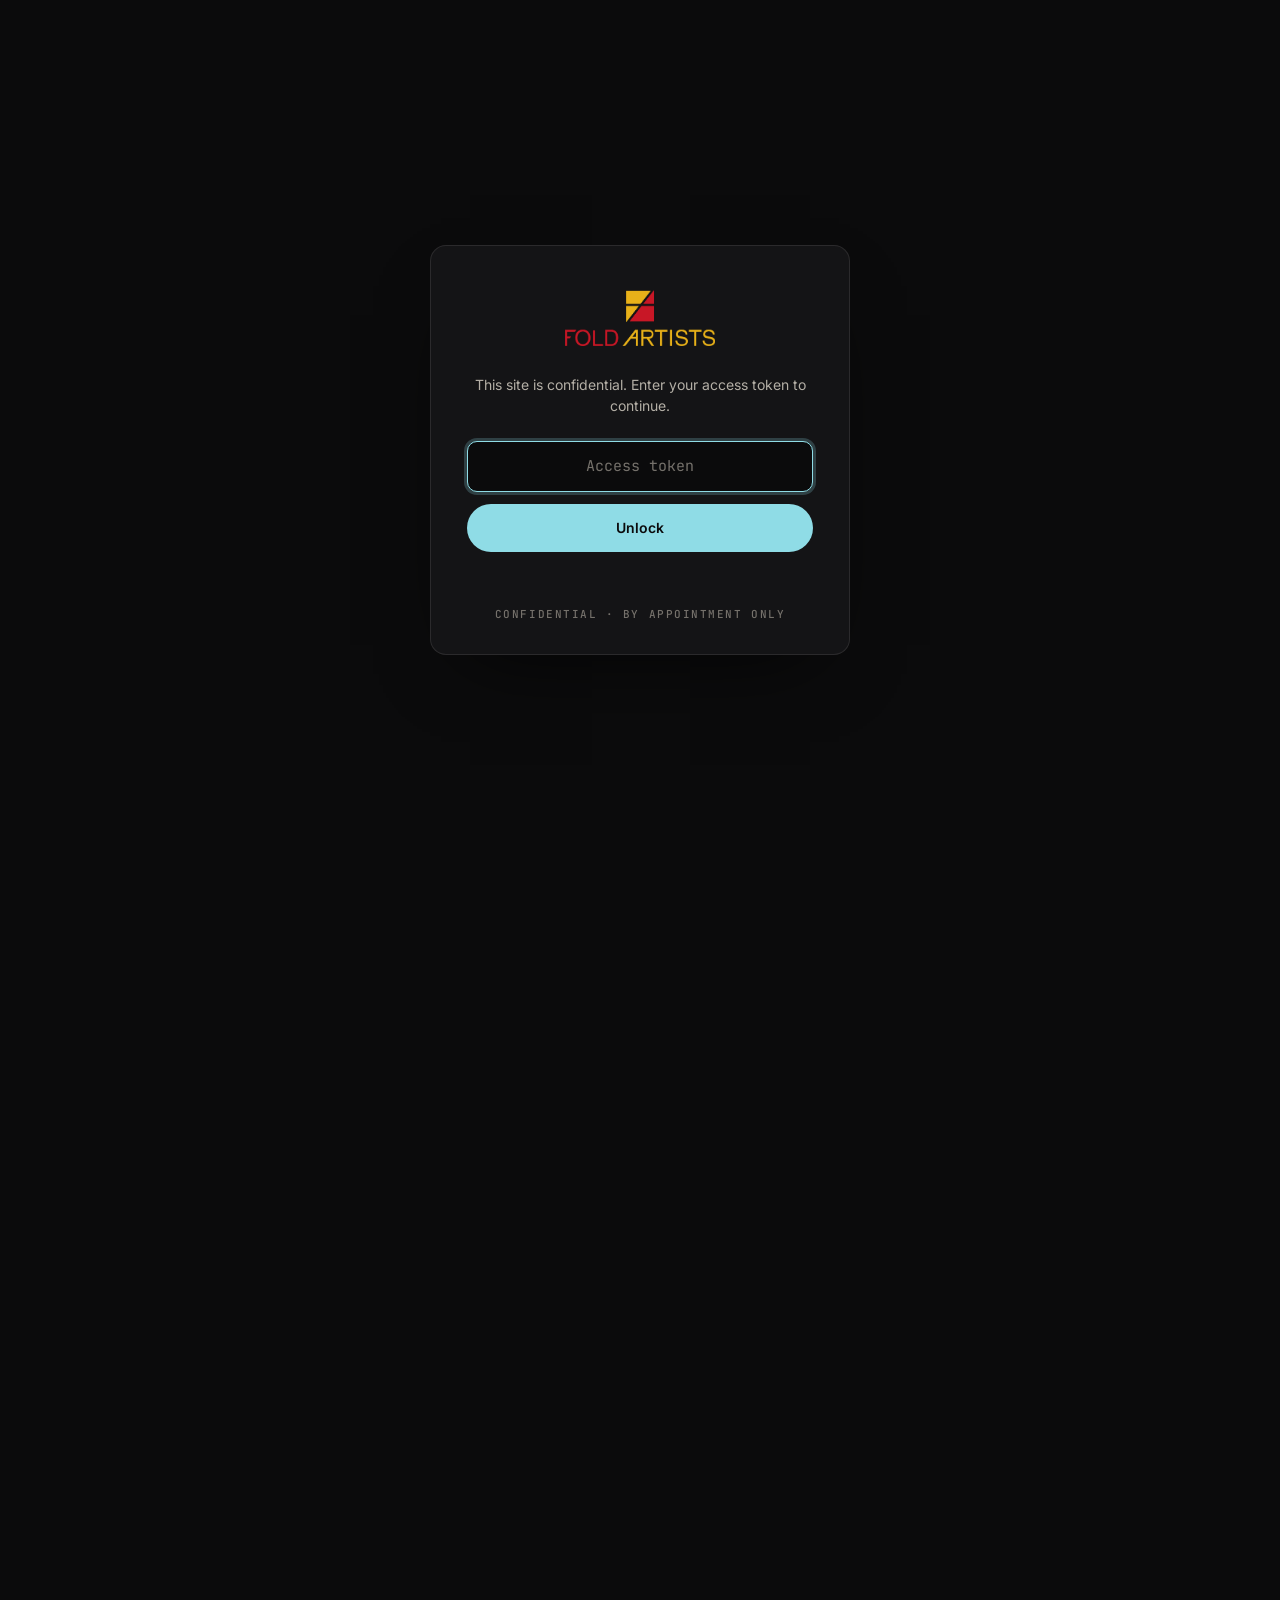
<file: index.html>
<!DOCTYPE html>
<html lang="en">
<head>
    <meta charset="UTF-8">
    <meta name="viewport" content="width=device-width, initial-scale=1.0">
    <title>Fold Artists | Generative AI Music Attribution Technology</title>
    <meta name="description" content="Fold Artists develops proprietary technology for measuring training-data influence in generative AI music, supporting attribution, licensing and future compensation models.">
    <meta name="robots" content="noindex, nofollow">
    <link rel="canonical" href="https://foldartists.com/">
    <meta property="og:type" content="website">
    <meta property="og:site_name" content="Fold Artists">
    <meta property="og:title" content="Fold Artists | Generative AI Music Attribution Technology">
    <meta property="og:description" content="Fold Artists develops proprietary technology for measuring training-data influence in generative AI music, supporting attribution, licensing and future compensation models.">
    <meta property="og:url" content="https://foldartists.com/">
    <meta name="theme-color" content="#0B0B0C">
    <link rel="icon" href="/assets/brand/fold-artists-icon.png" type="image/png">
    <link rel="apple-touch-icon" href="/assets/brand/fold-artists-icon.png">
    <link rel="preconnect" href="https://fonts.googleapis.com">
    <link rel="preconnect" href="https://fonts.gstatic.com" crossorigin>
    <link href="https://fonts.googleapis.com/css2?family=Inter:wght@400;500;600;800&family=JetBrains+Mono:wght@400;500&display=swap" rel="stylesheet">
    <link rel="stylesheet" href="/styles.css">
    <link rel="stylesheet" href="/gate.css">
    <script src="/gate.js"></script>
    <script type="application/ld+json">{"@context": "https://schema.org", "@type": "Organization", "name": "Fold Artists", "url": "https://foldartists.com/", "logo": "https://foldartists.com/assets/brand/fold-artists-stacked.png", "description": "Fold Artists develops proprietary technology for measuring training-data influence in generative AI music, supporting attribution, licensing and future compensation models.", "knowsAbout": ["Generative AI music attribution", "Training-data influence", "AI music licensing", "Music rights technology"]}</script>
</head>
<body>
<a class="skip-link" href="#main">Skip to content</a>
<header class="nav">
    <div class="container">
        <a class="nav-logo" href="/" aria-label="Fold Artists home"><img src="/assets/brand/fold-artists-horizontal.png" alt="Fold Artists" width="930" height="110"></a>
        <button class="nav-toggle" type="button" aria-expanded="false" aria-controls="nav-links" aria-label="Menu"><span></span></button>
        <nav id="nav-links" class="nav-links" aria-label="Primary">
            <a href="/" aria-current="page">Home</a><a href="/lumina/">AI Attribution Infrastructure</a><a href="/applications/">Applications</a><a href="/people/">People</a><a href="/contact/">Contact</a><a class="btn btn-sm" href="/contact/" data-cta="nav-briefing">Request a briefing <svg class="arrow" viewBox="0 0 14 14" aria-hidden="true"><path d="M1 7h11M8 3l4 4-4 4" fill="none" stroke="currentColor" stroke-width="1.6" stroke-linecap="round" stroke-linejoin="round"/></svg></a>
        </nav>
    </div>
</header>
<main id="main">

<section class="hero" aria-labelledby="home-title">
    <div class="plane-mid" aria-hidden="true">
        <canvas data-field="hero"></canvas>
        <svg class="field-fallback" viewBox="0 0 1600 900" preserveAspectRatio="xMidYMid slice" aria-hidden="true" focusable="false"><defs><linearGradient id="fg0" x1="0" x2="1"><stop offset="0" stop-color="#DC1828" stop-opacity="0"/><stop offset="1" stop-color="#DC1828" stop-opacity=".9"/></linearGradient><linearGradient id="fg1" x1="0" x2="1"><stop offset="0" stop-color="#FFC21A" stop-opacity="0"/><stop offset="1" stop-color="#FFC21A" stop-opacity=".9"/></linearGradient><linearGradient id="fg2" x1="0" x2="1"><stop offset="0" stop-color="#9BE3C3" stop-opacity="0"/><stop offset="1" stop-color="#9BE3C3" stop-opacity=".9"/></linearGradient><linearGradient id="fg3" x1="0" x2="1"><stop offset="0" stop-color="#8FB0FF" stop-opacity="0"/><stop offset="1" stop-color="#8FB0FF" stop-opacity=".9"/></linearGradient><linearGradient id="fg4" x1="0" x2="1"><stop offset="0" stop-color="#B79BFF" stop-opacity="0"/><stop offset="1" stop-color="#B79BFF" stop-opacity=".9"/></linearGradient></defs><g fill="#F2EDE4"><circle cx="392" cy="186" r="1.4" opacity="0.14"/><circle cx="575" cy="348" r="0.8" opacity="0.26"/><circle cx="103" cy="400" r="0.8" opacity="0.15"/><circle cx="481" cy="697" r="0.8" opacity="0.18"/><circle cx="651" cy="788" r="1.3" opacity="0.23"/><circle cx="926" cy="107" r="1.6" opacity="0.20"/><circle cx="221" cy="161" r="1.0" opacity="0.35"/><circle cx="257" cy="512" r="1.3" opacity="0.22"/><circle cx="585" cy="119" r="0.8" opacity="0.18"/><circle cx="694" cy="395" r="1.0" opacity="0.28"/><circle cx="505" cy="299" r="1.5" opacity="0.32"/><circle cx="318" cy="506" r="1.2" opacity="0.37"/><circle cx="733" cy="290" r="1.7" opacity="0.15"/><circle cx="475" cy="644" r="0.9" opacity="0.26"/><circle cx="105" cy="577" r="1.5" opacity="0.28"/><circle cx="848" cy="309" r="1.4" opacity="0.29"/><circle cx="612" cy="417" r="1.5" opacity="0.38"/><circle cx="523" cy="574" r="0.8" opacity="0.32"/><circle cx="667" cy="823" r="1.5" opacity="0.20"/><circle cx="447" cy="578" r="0.7" opacity="0.25"/><circle cx="245" cy="161" r="0.8" opacity="0.34"/><circle cx="206" cy="259" r="1.1" opacity="0.36"/><circle cx="153" cy="412" r="1.2" opacity="0.37"/><circle cx="804" cy="725" r="1.0" opacity="0.24"/><circle cx="423" cy="740" r="1.7" opacity="0.16"/><circle cx="253" cy="247" r="0.9" opacity="0.26"/><circle cx="619" cy="271" r="0.7" opacity="0.24"/><circle cx="432" cy="500" r="1.7" opacity="0.31"/><circle cx="558" cy="539" r="1.4" opacity="0.14"/><circle cx="867" cy="662" r="1.6" opacity="0.34"/><circle cx="453" cy="374" r="0.8" opacity="0.30"/><circle cx="133" cy="123" r="0.9" opacity="0.17"/><circle cx="406" cy="112" r="0.7" opacity="0.16"/><circle cx="176" cy="347" r="0.7" opacity="0.36"/><circle cx="640" cy="184" r="1.0" opacity="0.22"/><circle cx="428" cy="165" r="1.5" opacity="0.40"/><circle cx="516" cy="438" r="0.8" opacity="0.15"/><circle cx="409" cy="272" r="1.5" opacity="0.17"/><circle cx="84" cy="791" r="1.2" opacity="0.16"/><circle cx="581" cy="92" r="1.2" opacity="0.39"/><circle cx="839" cy="598" r="1.0" opacity="0.22"/><circle cx="244" cy="656" r="1.2" opacity="0.34"/><circle cx="397" cy="241" r="1.5" opacity="0.40"/><circle cx="830" cy="681" r="1.5" opacity="0.33"/><circle cx="302" cy="463" r="1.1" opacity="0.13"/><circle cx="91" cy="283" r="1.0" opacity="0.31"/><circle cx="911" cy="410" r="1.6" opacity="0.40"/><circle cx="910" cy="348" r="0.9" opacity="0.18"/><circle cx="273" cy="227" r="1.3" opacity="0.37"/><circle cx="821" cy="434" r="1.4" opacity="0.34"/><circle cx="158" cy="571" r="1.6" opacity="0.34"/><circle cx="750" cy="433" r="0.9" opacity="0.34"/><circle cx="399" cy="677" r="1.7" opacity="0.23"/><circle cx="460" cy="788" r="1.4" opacity="0.17"/><circle cx="203" cy="186" r="1.6" opacity="0.35"/><circle cx="223" cy="697" r="1.7" opacity="0.30"/><circle cx="415" cy="487" r="0.8" opacity="0.12"/><circle cx="922" cy="563" r="1.2" opacity="0.38"/><circle cx="489" cy="731" r="1.5" opacity="0.18"/><circle cx="325" cy="293" r="0.9" opacity="0.28"/><circle cx="333" cy="389" r="0.8" opacity="0.37"/><circle cx="418" cy="418" r="1.3" opacity="0.37"/><circle cx="477" cy="766" r="1.2" opacity="0.27"/><circle cx="565" cy="86" r="1.1" opacity="0.17"/><circle cx="56" cy="676" r="0.9" opacity="0.25"/><circle cx="730" cy="493" r="1.0" opacity="0.27"/><circle cx="592" cy="665" r="0.8" opacity="0.28"/><circle cx="322" cy="281" r="1.5" opacity="0.26"/><circle cx="597" cy="647" r="1.6" opacity="0.24"/><circle cx="639" cy="454" r="1.2" opacity="0.31"/><circle cx="505" cy="475" r="1.2" opacity="0.38"/><circle cx="709" cy="735" r="1.6" opacity="0.19"/><circle cx="595" cy="785" r="1.5" opacity="0.16"/><circle cx="197" cy="406" r="0.8" opacity="0.19"/><circle cx="145" cy="578" r="1.5" opacity="0.37"/><circle cx="231" cy="613" r="1.4" opacity="0.16"/><circle cx="854" cy="803" r="0.9" opacity="0.39"/><circle cx="458" cy="440" r="1.7" opacity="0.35"/><circle cx="238" cy="398" r="1.2" opacity="0.21"/><circle cx="272" cy="313" r="1.4" opacity="0.13"/><circle cx="590" cy="405" r="0.7" opacity="0.21"/><circle cx="648" cy="459" r="0.8" opacity="0.40"/><circle cx="780" cy="807" r="0.8" opacity="0.19"/><circle cx="106" cy="661" r="1.0" opacity="0.16"/><circle cx="479" cy="761" r="1.5" opacity="0.19"/><circle cx="226" cy="767" r="1.3" opacity="0.32"/><circle cx="163" cy="115" r="1.4" opacity="0.24"/><circle cx="144" cy="781" r="1.3" opacity="0.34"/><circle cx="157" cy="719" r="0.8" opacity="0.36"/><circle cx="506" cy="328" r="1.3" opacity="0.38"/><circle cx="340" cy="170" r="1.2" opacity="0.19"/><circle cx="185" cy="194" r="0.8" opacity="0.18"/><circle cx="381" cy="303" r="1.5" opacity="0.20"/><circle cx="545" cy="206" r="1.0" opacity="0.13"/><circle cx="324" cy="84" r="1.4" opacity="0.27"/><circle cx="266" cy="431" r="1.6" opacity="0.15"/><circle cx="804" cy="399" r="1.2" opacity="0.35"/><circle cx="453" cy="455" r="1.4" opacity="0.40"/><circle cx="409" cy="701" r="1.4" opacity="0.30"/><circle cx="463" cy="335" r="0.8" opacity="0.16"/><circle cx="142" cy="632" r="1.0" opacity="0.17"/><circle cx="158" cy="708" r="1.6" opacity="0.31"/><circle cx="353" cy="255" r="1.0" opacity="0.25"/><circle cx="234" cy="409" r="1.0" opacity="0.39"/><circle cx="923" cy="486" r="0.9" opacity="0.39"/><circle cx="379" cy="342" r="0.7" opacity="0.23"/><circle cx="524" cy="452" r="0.9" opacity="0.26"/><circle cx="58" cy="272" r="0.8" opacity="0.23"/><circle cx="108" cy="89" r="1.0" opacity="0.19"/><circle cx="617" cy="472" r="1.5" opacity="0.30"/><circle cx="722" cy="737" r="1.1" opacity="0.21"/><circle cx="932" cy="185" r="1.4" opacity="0.30"/><circle cx="111" cy="703" r="1.6" opacity="0.30"/><circle cx="737" cy="686" r="0.8" opacity="0.27"/><circle cx="549" cy="703" r="1.5" opacity="0.35"/><circle cx="615" cy="747" r="1.4" opacity="0.31"/><circle cx="305" cy="96" r="0.8" opacity="0.22"/><circle cx="180" cy="704" r="1.3" opacity="0.30"/><circle cx="650" cy="587" r="1.2" opacity="0.12"/><circle cx="787" cy="638" r="1.2" opacity="0.27"/><circle cx="677" cy="122" r="1.4" opacity="0.19"/><circle cx="146" cy="273" r="1.4" opacity="0.18"/><circle cx="742" cy="810" r="1.2" opacity="0.23"/><circle cx="527" cy="589" r="1.5" opacity="0.29"/><circle cx="663" cy="131" r="0.8" opacity="0.19"/><circle cx="744" cy="302" r="1.3" opacity="0.12"/><circle cx="131" cy="275" r="1.4" opacity="0.31"/><circle cx="690" cy="292" r="1.2" opacity="0.25"/><circle cx="516" cy="162" r="1.6" opacity="0.18"/><circle cx="927" cy="780" r="0.7" opacity="0.25"/><circle cx="805" cy="804" r="1.1" opacity="0.20"/><circle cx="286" cy="787" r="0.9" opacity="0.28"/><circle cx="218" cy="468" r="1.7" opacity="0.16"/><circle cx="805" cy="457" r="1.6" opacity="0.32"/><circle cx="306" cy="751" r="1.2" opacity="0.13"/><circle cx="55" cy="444" r="1.2" opacity="0.20"/><circle cx="217" cy="332" r="1.0" opacity="0.36"/><circle cx="52" cy="640" r="1.5" opacity="0.15"/><circle cx="888" cy="611" r="1.6" opacity="0.20"/><circle cx="435" cy="369" r="1.7" opacity="0.28"/><circle cx="425" cy="396" r="1.0" opacity="0.13"/><circle cx="176" cy="703" r="1.0" opacity="0.38"/><circle cx="323" cy="273" r="1.2" opacity="0.17"/><circle cx="436" cy="795" r="1.6" opacity="0.35"/><circle cx="654" cy="763" r="1.6" opacity="0.27"/><circle cx="725" cy="109" r="1.4" opacity="0.25"/><circle cx="752" cy="559" r="1.0" opacity="0.13"/><circle cx="888" cy="168" r="1.2" opacity="0.22"/><circle cx="368" cy="631" r="1.7" opacity="0.19"/><circle cx="674" cy="299" r="1.3" opacity="0.23"/><circle cx="244" cy="194" r="0.9" opacity="0.37"/><circle cx="543" cy="238" r="1.6" opacity="0.40"/><circle cx="502" cy="178" r="0.9" opacity="0.15"/><circle cx="408" cy="141" r="0.9" opacity="0.19"/><circle cx="603" cy="743" r="1.4" opacity="0.24"/><circle cx="471" cy="468" r="1.1" opacity="0.21"/><circle cx="132" cy="282" r="1.7" opacity="0.16"/><circle cx="548" cy="548" r="1.6" opacity="0.18"/><circle cx="343" cy="260" r="1.1" opacity="0.24"/><circle cx="909" cy="714" r="1.6" opacity="0.13"/><circle cx="96" cy="608" r="1.6" opacity="0.25"/><circle cx="618" cy="72" r="1.1" opacity="0.38"/><circle cx="809" cy="719" r="1.7" opacity="0.19"/><circle cx="184" cy="189" r="1.2" opacity="0.31"/><circle cx="899" cy="618" r="1.3" opacity="0.33"/><circle cx="509" cy="489" r="0.7" opacity="0.34"/><circle cx="307" cy="767" r="1.3" opacity="0.21"/><circle cx="204" cy="262" r="1.3" opacity="0.32"/><circle cx="188" cy="125" r="1.2" opacity="0.28"/><circle cx="449" cy="241" r="1.3" opacity="0.12"/><circle cx="371" cy="420" r="1.7" opacity="0.30"/><circle cx="855" cy="431" r="0.9" opacity="0.19"/><circle cx="914" cy="605" r="1.0" opacity="0.13"/><circle cx="544" cy="582" r="1.1" opacity="0.19"/><circle cx="683" cy="771" r="0.9" opacity="0.13"/><circle cx="404" cy="390" r="1.4" opacity="0.18"/><circle cx="787" cy="631" r="1.2" opacity="0.18"/><circle cx="921" cy="308" r="1.5" opacity="0.18"/><circle cx="297" cy="647" r="1.0" opacity="0.39"/><circle cx="542" cy="214" r="0.9" opacity="0.24"/><circle cx="682" cy="789" r="0.8" opacity="0.23"/><circle cx="289" cy="808" r="0.8" opacity="0.13"/><circle cx="130" cy="369" r="1.6" opacity="0.37"/><circle cx="736" cy="826" r="1.6" opacity="0.21"/><circle cx="262" cy="780" r="1.4" opacity="0.13"/><circle cx="681" cy="358" r="1.1" opacity="0.21"/><circle cx="246" cy="74" r="1.0" opacity="0.22"/><circle cx="910" cy="166" r="1.7" opacity="0.18"/><circle cx="421" cy="693" r="1.5" opacity="0.24"/><circle cx="117" cy="430" r="1.1" opacity="0.38"/><circle cx="269" cy="347" r="1.6" opacity="0.13"/><circle cx="469" cy="686" r="1.5" opacity="0.13"/><circle cx="100" cy="119" r="1.6" opacity="0.19"/><circle cx="747" cy="751" r="1.0" opacity="0.20"/><circle cx="912" cy="538" r="1.0" opacity="0.32"/><circle cx="385" cy="280" r="0.7" opacity="0.33"/><circle cx="880" cy="551" r="1.6" opacity="0.13"/><circle cx="309" cy="431" r="1.7" opacity="0.39"/><circle cx="447" cy="262" r="1.1" opacity="0.26"/><circle cx="889" cy="210" r="1.5" opacity="0.33"/><circle cx="807" cy="656" r="1.3" opacity="0.21"/><circle cx="388" cy="346" r="1.5" opacity="0.14"/><circle cx="274" cy="641" r="0.9" opacity="0.14"/><circle cx="98" cy="490" r="1.0" opacity="0.39"/><circle cx="854" cy="819" r="1.0" opacity="0.14"/><circle cx="171" cy="449" r="1.4" opacity="0.25"/><circle cx="309" cy="387" r="1.3" opacity="0.31"/><circle cx="748" cy="712" r="1.4" opacity="0.15"/><circle cx="821" cy="294" r="1.3" opacity="0.22"/><circle cx="740" cy="223" r="0.9" opacity="0.19"/><circle cx="230" cy="740" r="1.3" opacity="0.21"/><circle cx="456" cy="822" r="1.2" opacity="0.18"/><circle cx="796" cy="566" r="1.7" opacity="0.15"/><circle cx="524" cy="691" r="1.5" opacity="0.38"/><circle cx="107" cy="294" r="0.8" opacity="0.17"/><circle cx="923" cy="513" r="1.6" opacity="0.22"/><circle cx="841" cy="412" r="1.0" opacity="0.34"/><circle cx="902" cy="152" r="1.3" opacity="0.29"/><circle cx="293" cy="351" r="0.8" opacity="0.18"/><circle cx="328" cy="525" r="1.4" opacity="0.18"/><circle cx="68" cy="319" r="1.4" opacity="0.17"/><circle cx="381" cy="226" r="1.5" opacity="0.27"/><circle cx="134" cy="149" r="1.1" opacity="0.27"/><circle cx="660" cy="141" r="0.9" opacity="0.31"/><circle cx="468" cy="286" r="1.0" opacity="0.39"/><circle cx="381" cy="500" r="1.1" opacity="0.24"/><circle cx="839" cy="825" r="1.1" opacity="0.18"/><circle cx="732" cy="226" r="0.7" opacity="0.37"/><circle cx="480" cy="692" r="1.1" opacity="0.37"/><circle cx="512" cy="195" r="0.7" opacity="0.27"/><circle cx="662" cy="760" r="0.8" opacity="0.29"/><circle cx="434" cy="453" r="0.8" opacity="0.20"/><circle cx="563" cy="772" r="0.8" opacity="0.26"/><circle cx="793" cy="803" r="0.9" opacity="0.16"/><circle cx="900" cy="810" r="1.2" opacity="0.13"/><circle cx="887" cy="365" r="1.6" opacity="0.29"/><circle cx="808" cy="193" r="1.5" opacity="0.18"/><circle cx="463" cy="712" r="1.5" opacity="0.17"/><circle cx="294" cy="374" r="1.2" opacity="0.23"/><circle cx="199" cy="259" r="1.4" opacity="0.37"/><circle cx="107" cy="497" r="1.5" opacity="0.13"/><circle cx="819" cy="161" r="1.3" opacity="0.27"/><circle cx="651" cy="303" r="1.1" opacity="0.28"/><circle cx="482" cy="570" r="1.1" opacity="0.24"/><circle cx="85" cy="540" r="1.2" opacity="0.19"/><circle cx="760" cy="662" r="1.2" opacity="0.17"/><circle cx="522" cy="153" r="0.8" opacity="0.24"/><circle cx="166" cy="406" r="1.2" opacity="0.13"/><circle cx="658" cy="134" r="1.4" opacity="0.34"/><circle cx="555" cy="113" r="1.2" opacity="0.23"/><circle cx="906" cy="175" r="1.6" opacity="0.40"/><circle cx="735" cy="688" r="0.9" opacity="0.39"/><circle cx="538" cy="795" r="1.6" opacity="0.17"/><circle cx="780" cy="776" r="0.8" opacity="0.22"/><circle cx="755" cy="192" r="1.6" opacity="0.20"/><circle cx="801" cy="181" r="1.2" opacity="0.38"/><circle cx="284" cy="271" r="1.2" opacity="0.21"/><circle cx="102" cy="210" r="0.9" opacity="0.38"/><circle cx="693" cy="749" r="0.9" opacity="0.34"/><circle cx="191" cy="473" r="1.3" opacity="0.22"/><circle cx="846" cy="492" r="1.3" opacity="0.37"/><circle cx="180" cy="823" r="1.3" opacity="0.23"/><circle cx="787" cy="272" r="1.7" opacity="0.28"/><circle cx="424" cy="650" r="1.1" opacity="0.17"/><circle cx="745" cy="109" r="1.5" opacity="0.19"/><circle cx="661" cy="816" r="1.3" opacity="0.31"/><circle cx="382" cy="73" r="0.7" opacity="0.16"/><circle cx="642" cy="399" r="1.2" opacity="0.37"/><circle cx="208" cy="244" r="1.4" opacity="0.13"/><circle cx="54" cy="340" r="0.8" opacity="0.22"/><circle cx="299" cy="513" r="1.3" opacity="0.18"/><circle cx="648" cy="431" r="0.8" opacity="0.38"/><circle cx="318" cy="185" r="0.8" opacity="0.30"/><circle cx="845" cy="663" r="1.1" opacity="0.19"/><circle cx="68" cy="560" r="1.3" opacity="0.22"/><circle cx="666" cy="407" r="1.6" opacity="0.33"/><circle cx="322" cy="755" r="0.7" opacity="0.27"/><circle cx="464" cy="252" r="0.8" opacity="0.34"/><circle cx="69" cy="488" r="1.6" opacity="0.16"/><circle cx="276" cy="532" r="1.2" opacity="0.30"/><circle cx="800" cy="204" r="1.0" opacity="0.20"/><circle cx="116" cy="744" r="1.5" opacity="0.32"/><circle cx="60" cy="710" r="1.4" opacity="0.25"/><circle cx="743" cy="414" r="0.9" opacity="0.15"/><circle cx="307" cy="101" r="1.0" opacity="0.33"/><circle cx="706" cy="711" r="1.4" opacity="0.19"/><circle cx="590" cy="402" r="1.5" opacity="0.27"/><circle cx="338" cy="557" r="1.7" opacity="0.18"/><circle cx="852" cy="84" r="1.0" opacity="0.19"/><circle cx="745" cy="786" r="1.4" opacity="0.21"/><circle cx="852" cy="320" r="0.9" opacity="0.37"/><circle cx="654" cy="596" r="1.4" opacity="0.39"/><circle cx="519" cy="707" r="1.4" opacity="0.36"/><circle cx="492" cy="620" r="1.3" opacity="0.21"/><circle cx="288" cy="543" r="0.8" opacity="0.38"/><circle cx="221" cy="92" r="0.8" opacity="0.38"/><circle cx="411" cy="179" r="0.7" opacity="0.13"/><circle cx="704" cy="551" r="1.4" opacity="0.33"/><circle cx="137" cy="518" r="1.1" opacity="0.35"/><circle cx="805" cy="746" r="0.8" opacity="0.36"/></g><path d="M302 463 C792 463 1064 290 1391 290" fill="none" stroke="url(#fg0)" stroke-width="3.0" stroke-linecap="round"/><circle cx="302" cy="463" r="3.3" fill="#DC1828" opacity=".85"/><path d="M888 168 C1061 168 1157 286 1272 286" fill="none" stroke="url(#fg1)" stroke-width="2.8" stroke-linecap="round"/><circle cx="888" cy="168" r="3.2" fill="#FFC21A" opacity=".85"/><path d="M322 281 C692 281 897 308 1143 308" fill="none" stroke="url(#fg2)" stroke-width="2.5" stroke-linecap="round"/><circle cx="322" cy="281" r="2.9" fill="#9BE3C3" opacity=".85"/><path d="M923 486 C1052 486 1124 313 1210 313" fill="none" stroke="url(#fg3)" stroke-width="0.8" stroke-linecap="round"/><circle cx="923" cy="486" r="1.7" fill="#8FB0FF" opacity=".85"/><path d="M914 605 C1067 605 1152 282 1254 282" fill="none" stroke="url(#fg4)" stroke-width="0.7" stroke-linecap="round"/><circle cx="914" cy="605" r="1.7" fill="#B79BFF" opacity=".85"/><path d="M505 299 C831 299 1012 302 1229 302" fill="none" stroke="url(#fg0)" stroke-width="0.7" stroke-linecap="round"/><circle cx="505" cy="299" r="1.7" fill="#DC1828" opacity=".85"/><path d="M654 763 C866 763 984 293 1126 293" fill="none" stroke="url(#fg1)" stroke-width="0.7" stroke-linecap="round"/><circle cx="654" cy="763" r="1.7" fill="#FFC21A" opacity=".85"/><path d="M1056 306.0 L1060 305.8 L1064 305.5 L1068 305.6 L1072 305.8 L1076 306.0 L1080 305.8 L1084 305.2 L1088 304.3 L1092 303.4 L1096 302.8 L1100 302.6 L1104 302.4 L1108 301.8 L1112 300.1 L1116 297.7 L1120 295.0 L1124 293.3 L1128 293.4 L1132 295.7 L1136 299.9 L1140 304.8 L1144 309.3 L1148 312.5 L1152 314.5 L1156 315.9 L1160 317.6 L1164 320.1 L1168 322.9 L1172 325.0 L1176 325.2 L1180 322.8 L1184 318.1 L1188 312.4 L1192 307.7 L1196 305.5 L1200 306.2 L1204 308.8 L1208 311.7 L1212 313.1 L1216 312.2 L1220 309.2 L1224 305.6 L1228 302.7 L1232 301.2 L1236 300.7 L1240 299.9 L1244 297.2 L1248 292.1 L1252 285.2 L1256 278.4 L1260 274.2 L1264 274.1 L1268 278.5 L1272 285.9 L1276 294.1 L1280 301.1 L1284 305.9 L1288 308.9 L1292 311.4 L1296 314.7 L1300 319.1 L1304 324.0 L1308 327.7 L1312 328.6 L1316 326.0 L1320 320.8 L1324 314.9 L1328 310.6 L1332 309.3 L1336 311.1 L1340 314.6 L1344 318.0 L1348 319.6 L1352 318.7 L1356 316.0 L1360 312.9 L1364 310.5 L1368 309.4 L1372 308.8 L1376 307.5 L1380 304.6 L1384 299.6 L1388 293.5 L1392 287.8 L1396 284.2 L1400 283.7 L1404 286.1 L1408 290.3 L1412 294.7 L1416 298.3 L1420 300.7 L1424 302.1 L1428 303.5 L1432 305.4 L1436 307.9 L1440 310.3 L1444 312.0 L1448 312.4 L1452 311.4 L1456 309.6 L1460 307.8 L1464 306.8 L1468 306.7 L1472 307.4 L1476 308.2 L1480 308.7 L1484 308.7 L1488 308.2 L1492 307.5 L1496 306.9 L1500 306.4 L1504 306.0" fill="none" stroke="#F2EDE4" stroke-opacity=".9" stroke-width="1.4"/><g fill="#F2EDE4" fill-opacity=".28"><rect x="1056" y="362" width="448" height="1"/><rect x="1056" y="362" width="1" height="8"/><rect x="1075" y="362" width="1" height="4"/><rect x="1093" y="362" width="1" height="4"/><rect x="1112" y="362" width="1" height="4"/><rect x="1131" y="362" width="1" height="4"/><rect x="1149" y="362" width="1" height="4"/><rect x="1168" y="362" width="1" height="8"/><rect x="1187" y="362" width="1" height="4"/><rect x="1205" y="362" width="1" height="4"/><rect x="1224" y="362" width="1" height="4"/><rect x="1243" y="362" width="1" height="4"/><rect x="1261" y="362" width="1" height="4"/><rect x="1280" y="362" width="1" height="8"/><rect x="1299" y="362" width="1" height="4"/><rect x="1317" y="362" width="1" height="4"/><rect x="1336" y="362" width="1" height="4"/><rect x="1355" y="362" width="1" height="4"/><rect x="1373" y="362" width="1" height="4"/><rect x="1392" y="362" width="1" height="8"/><rect x="1411" y="362" width="1" height="4"/><rect x="1429" y="362" width="1" height="4"/><rect x="1448" y="362" width="1" height="4"/><rect x="1467" y="362" width="1" height="4"/><rect x="1485" y="362" width="1" height="4"/><rect x="1504" y="362" width="1" height="8"/></g></svg>
    </div>
    <div class="container hero-grid">
        <h1 id="home-title" class="huge-1 lines plane-back h1-wide"><span class="line">Which human musical works</span> <span class="line">influenced an AI song,</span> <span class="line dim">and by how much?</span></h1>
        <div class="front-cluster plane-front">
            <div class="stack">
                <p class="body reveal d1">Fold Artists is a frontier lab that develops proprietary AI infrastructure to measure how human music used in training influences the output of generative AI models.</p>
                <p class="body reveal d2">Our patent-pending LUMINA™ technology stack is designed to provide a new basis for attribution, licensing and royalty compensation in the age of AI-generated music.</p>
                <div class="cta-row reveal d3">
                    <a class="btn" href="/contact/" data-cta="home-hero-briefing">Request a private briefing <svg class="arrow" viewBox="0 0 14 14" aria-hidden="true"><path d="M1 7h11M8 3l4 4-4 4" fill="none" stroke="currentColor" stroke-width="1.6" stroke-linecap="round" stroke-linejoin="round"/></svg></a>
                    <a class="link-arrow" href="/lumina/" data-cta="home-hero-lumina">Explore LUMINA™ <svg class="arrow" viewBox="0 0 14 14" aria-hidden="true"><path d="M1 7h11M8 3l4 4-4 4" fill="none" stroke="currentColor" stroke-width="1.6" stroke-linecap="round" stroke-linejoin="round"/></svg></a>
                </div>
            </div>
        </div>
    </div>
</section>

<section class="statement" aria-labelledby="q-title">
    <div class="container">
        <h2 id="q-title" class="huge-2 reveal">Human music shapes AI. <span class="dim">We measure how.</span></h2>
    </div>
</section>

<section class="section alt" aria-labelledby="challenge-title">
    <div class="container split">
        <div>
            <h2 id="challenge-title" class="huge-2 reveal" style="margin-top:28px">The next challenge <span class="dim">in music licensing.</span></h2>
        </div>
        <div class="text">
            <p class="body reveal">Generative AI models learn from human music. When those models create something new, the difficulty has been determining which human works influenced the AI result, and to what extent.</p>
            <p class="body reveal">As the industry moves toward licensed AI, that question becomes increasingly critical to fair royalty allocation.</p>
            <p class="body reveal"><strong>Licensing agreements establish what human music can be used to train AI models, and the cost for doing so. Attribution technology establishes how that human music contributes to AI outputs, and what comes next.</strong></p>
            <p class="body reveal">Fold has developed the attribution infrastructure to fairly solve those difficult questions.</p>
        </div>
    </div>
</section>

<section class="section" aria-labelledby="lumina-title">
    <div class="container split">
        <div>
            <h2 id="lumina-title" class="huge-2 reveal" style="margin-top:28px">Looking inside the mathematics <span class="dim">of the AI model.</span></h2>
        </div>
        <div class="text">
            <p class="body reveal">LUMINA™ attribution technology takes a patent-pending, model-based approach to the attribution of licensed training data. It examines signals within generative AI models to accurately measure the influence of individual human training works on AI-generated music.</p>
            <p class="body reveal">The goal is to provide music rightsholders and gen-AI developers fair and useful evidence of influence, beyond what can be learned from trying to compare the musical similarity of human works to AI outputs.</p>
            <p class="body reveal">Our technology makes those influence measurements reliable, reproducible and auditable in commercial settings.</p>
            <p class="reveal"><a class="link-arrow" href="/lumina/" data-cta="home-discover-lumina">Discover LUMINA™ <svg class="arrow" viewBox="0 0 14 14" aria-hidden="true"><path d="M1 7h11M8 3l4 4-4 4" fill="none" stroke="currentColor" stroke-width="1.6" stroke-linecap="round" stroke-linejoin="round"/></svg></a></p>
        </div>
    </div>
</section>

<section class="section section-tight" aria-labelledby="value-title">
    <div class="container">
        <div class="section-head">
            <h2 id="value-title" class="huge-2 reveal">From human influence <span class="dim">to economic value.</span></h2>
        </div>
        <div class="bento">
            <article class="panel wide reveal">
                <h3 class="card-title">Understanding contribution</h3>
                <p>Identify and assess the influence of human music within an AI model's training datasets. Give rightsholders and AI platforms a clearly defined picture of how repertoire has contributed to AI-generated outputs.</p>
            </article>
            <article class="panel tall reveal d1">
                <h3 class="card-title">Supporting licensing</h3>
                <p>Provide mathematical evidence that informs licensing discussions, reporting and the development of new royalty compensation arrangements. Commercial terms and royalty allocation rules remain decisions for the licensors (rightsholders) and licensees (gen-AI platforms) involved.</p>
            </article>
            <article class="panel wide reveal d2">
                <h3 class="card-title">Connecting music business ecosystems</h3>
                <p>Explore how mathematical attribution infrastructure can support the systems that already manage music rights, licensing, and royalties.</p>
            </article>
        </div>
        <p class="reveal" style="margin-top:28px"><a class="link-arrow" href="/applications/" data-cta="home-applications">See the applications <svg class="arrow" viewBox="0 0 14 14" aria-hidden="true"><path d="M1 7h11M8 3l4 4-4 4" fill="none" stroke="currentColor" stroke-width="1.6" stroke-linecap="round" stroke-linejoin="round"/></svg></a></p>
    </div>
</section>

<section class="section alt" aria-labelledby="team-title">
    <div class="container split">
        <div>
            <h2 id="team-title" class="huge-2 reveal" style="margin-top:28px">Proprietary technology. <span class="dim">Experienced leadership.</span></h2>
        </div>
        <div class="text">
            <p class="body reveal">Fold Artists brings together senior expertise in machine learning, music rights, digital music ecosystems, and large-scale technology businesses.</p>
            <p class="body reveal">LUMINA is built on proprietary research and patent-pending methods. Our team continues to develop and evaluate the technology through controlled testing and private industry engagement.</p>
            <p class="reveal"><a class="link-arrow" href="/people/" data-cta="home-people">Meet the people behind Fold <svg class="arrow" viewBox="0 0 14 14" aria-hidden="true"><path d="M1 7h11M8 3l4 4-4 4" fill="none" stroke="currentColor" stroke-width="1.6" stroke-linecap="round" stroke-linejoin="round"/></svg></a></p>
        </div>
    </div>
</section>
<section class="section" aria-labelledby="cta-title">
    <div class="container">
        <div class="cta-panel reveal">
            <div class="cta-inner">
                <h2 id="cta-title" class="huge-2">Let's talk.</h2>
                <div class="text">
                    <p class="body">We welcome confidential conversations with rightsholders, AI platform operators, digital music distributors, or relevant and adjacent stakeholders in today&rsquo;s digital music ecosystems.</p>
                    <p class="body">For commercial discussions, technical evaluations or investment inquiries, contact our team.</p>
                    <div class="cta-row"><a class="btn" href="/contact/" data-cta="home-footer-briefing">Request a private briefing <svg class="arrow" viewBox="0 0 14 14" aria-hidden="true"><path d="M1 7h11M8 3l4 4-4 4" fill="none" stroke="currentColor" stroke-width="1.6" stroke-linecap="round" stroke-linejoin="round"/></svg></a></div>
                </div>
            </div>
        </div>
    </div>
</section>
</main>
<footer class="footer">
    <div class="container">
        <div class="footer-top">
            <a class="footer-logo" href="/" aria-label="Fold Artists home"><img src="/assets/brand/fold-artists-horizontal.png" alt="Fold Artists" width="930" height="110"></a>
            <nav class="footer-nav" aria-label="Footer">
                <a href="/">Home</a><a href="/lumina/">AI Attribution Infrastructure</a><a href="/applications/">Applications</a><a href="/people/">People</a><a href="/contact/">Contact</a>
            </nav>
        </div>
        <div class="footer-bottom">
            <span>&copy; <span id="year">2026</span> Fold Artists</span>
            <span>LUMINA™ is proprietary, patent-pending technology</span>
        </div>
    </div>
</footer>
<script src="/script.js" defer></script>
</body>
</html>
</file>
<file: styles.css>
/* Fold Artists — site styles. Spec: DESIGN.md (three planes · one signal colour · no middle sizes) */

:root {
  --bg: #0B0B0C;
  --surface: #141416;
  --surface-alt: #18181A;
  --surface-hover: #1C1C1F;
  --line: rgba(242, 237, 228, 0.08);
  --line-strong: rgba(242, 237, 228, 0.18);

  --ink: #F2EDE4;
  --ink-2: #B4AFA6;
  --ink-3: #75716B;
  --ink-ghost: rgba(242, 237, 228, 0.055);
  --ink-rgb: 242, 237, 228;
  --bg-rgb: 11, 11, 12;

  --signal: #8FDCE6;
  --signal-hover: #BDEDF2;
  --signal-ink: #0B0B0C;
  --signal-rgb: 143, 220, 230;

  --error: #F08A7A;
  --success: #9BE3C3;

  --font: 'Inter', system-ui, -apple-system, 'Segoe UI', sans-serif;
  --mono: 'JetBrains Mono', ui-monospace, 'SFMono-Regular', monospace;

  --huge-1: clamp(2.75rem, 7vw, 6rem);
  --huge-2: clamp(2.25rem, 4.8vw, 4.5rem);
  --tiny: 0.9375rem;
  --micro: 0.6875rem;

  --container: 1240px;
  --gutter: clamp(16px, 4vw, 48px);
  --section: clamp(96px, 13vw, 176px);
  --radius: 16px;
  --ease: cubic-bezier(.2, .7, .2, 1);
  --lift: 0 30px 80px -40px rgba(0, 0, 0, .9);
}

*, *::before, *::after { box-sizing: border-box; }
html { -webkit-text-size-adjust: 100%; scroll-behavior: smooth; }
body {
  margin: 0;
  background: var(--bg);
  color: var(--ink-2);
  font: 400 var(--tiny)/1.65 var(--font);
  -webkit-font-smoothing: antialiased;
  -moz-osx-font-smoothing: grayscale;
  overflow-x: hidden;
}
img, svg, canvas { display: block; max-width: 100%; }
h1, h2, h3, p, ul, ol, figure, dl, dd { margin: 0; }
ul, ol { padding: 0; list-style: none; }
button, input, select, textarea { font: inherit; color: inherit; }
::selection { background: rgba(var(--signal-rgb), .35); color: var(--ink); }

.skip-link {
  position: absolute; left: 12px; top: -60px; z-index: 200;
  background: var(--signal); color: var(--signal-ink);
  padding: 10px 16px; border-radius: 8px; font-weight: 600; text-decoration: none;
}
.skip-link:focus { top: 12px; }
.sr-only { position: absolute; width: 1px; height: 1px; padding: 0; margin: -1px; overflow: hidden; clip: rect(0 0 0 0); white-space: nowrap; border: 0; }

.container { width: 100%; max-width: var(--container); margin: 0 auto; padding: 0 var(--gutter); }

/* ---------- Type: huge + tiny, nothing in between ---------- */
.huge-1, .huge-2 {
  color: var(--ink);
  font-weight: 800;
  text-wrap: balance;
  overflow-wrap: break-word;
}
.huge-1 { font-size: var(--huge-1); line-height: .95; letter-spacing: -0.04em; }
.huge-2 { font-size: var(--huge-2); line-height: .98; letter-spacing: -0.035em; }
.huge-1, .huge-2 { text-wrap: balance; }
.body { text-wrap: pretty; }
.huge-1 .dim, .huge-2 .dim { color: var(--ink-3); }

.meta {
  display: inline-flex; align-items: center; gap: 10px;
  font: 500 var(--micro)/1.4 var(--mono);
  letter-spacing: .14em; text-transform: uppercase;
  color: var(--ink-3);
}
.meta::before { content: ""; width: 20px; height: 1px; background: var(--line-strong); }
.meta.no-rule::before { display: none; }

.body { max-width: 34rem; color: var(--ink-2); }
.body + .body { margin-top: 1em; }
.body strong { color: var(--ink); font-weight: 600; }
.card-title { color: var(--ink); font-size: var(--tiny); font-weight: 600; line-height: 1.4; letter-spacing: -0.005em; }

/* ---------- Signal: only for clickable things ---------- */
a { color: var(--signal); text-decoration: underline; text-decoration-thickness: 1px; text-underline-offset: 3px; transition: color .2s; }
a:hover { color: var(--signal-hover); }
:focus-visible { outline: 2px solid var(--signal); outline-offset: 3px; border-radius: 4px; }

.btn {
  display: inline-flex; align-items: center; gap: 10px;
  min-height: 48px; padding: 0 22px;
  border-radius: 999px; border: 0;
  background: var(--signal); color: var(--signal-ink);
  font: 600 0.8125rem/1 var(--font); letter-spacing: .01em;
  text-decoration: none; cursor: pointer;
  transition: background .25s var(--ease);
}
.btn:hover { background: var(--signal-hover); color: var(--signal-ink); }
.btn:active { background: var(--signal); }
.btn[disabled], .btn[aria-disabled="true"] { opacity: .4; pointer-events: none; }
.btn .arrow, .link-arrow .arrow { width: 14px; height: 14px; transition: transform .25s var(--ease); flex: none; }
.btn:hover .arrow, .link-arrow:hover .arrow { transform: translateX(3px); }
.btn-sm { min-height: 40px; padding: 0 16px; font-size: 0.75rem; }

.link-arrow {
  display: inline-flex; align-items: center; gap: 8px; min-height: 44px;
  font-weight: 600; font-size: 0.8125rem; text-decoration: none; letter-spacing: .01em;
}
.link-arrow:hover { text-decoration: underline; }

.cta-row { display: flex; flex-wrap: wrap; align-items: center; gap: 12px 28px; }


/* ---------- Nav ---------- */
.nav {
  position: fixed; inset: 0 0 auto 0; z-index: 100; height: 64px;
  transition: background .3s, border-color .3s, backdrop-filter .3s;
  border-bottom: 1px solid transparent;
}
.nav.scrolled { background: var(--bg); border-bottom-color: var(--line); }
.nav .container { height: 100%; display: flex; align-items: center; justify-content: space-between; gap: 24px; }
.nav-logo { display: flex; align-items: center; min-height: 44px; }
.nav-logo img { height: 19px; width: auto; opacity: .9; transition: opacity .2s; }
.nav-logo:hover img, .nav-logo:focus-visible img { opacity: 1; }
.nav-links { display: flex; align-items: center; gap: 28px; }
.nav-links a:not(.btn) {
  position: relative; color: var(--ink-2); text-decoration: none;
  font-size: 0.8125rem; font-weight: 500; letter-spacing: .01em; padding: 12px 0;
}
.nav-links a:not(.btn):hover { color: var(--ink); }
.nav-links a[aria-current="page"] { color: var(--ink); }
.nav-links a[aria-current="page"]::after {
  content: ""; position: absolute; left: 50%; bottom: 2px; width: 5px; height: 5px; margin-left: -2.5px;
  border-radius: 50%; background: var(--signal);
}
.nav-toggle {
  display: none; width: 44px; height: 44px; border: 0; background: none; cursor: pointer;
  align-items: center; justify-content: center; color: var(--ink);
}
.nav-toggle span, .nav-toggle span::before, .nav-toggle span::after {
  display: block; width: 20px; height: 1.5px; background: currentColor; position: relative; transition: transform .3s var(--ease), opacity .2s;
}
.nav-toggle span::before, .nav-toggle span::after { content: ""; position: absolute; left: 0; }
.nav-toggle span::before { top: -6px; }
.nav-toggle span::after { top: 6px; }
.nav-open .nav-toggle span { background: transparent; }
.nav-open .nav-toggle span::before { transform: translateY(6px) rotate(45deg); }
.nav-open .nav-toggle span::after { transform: translateY(-6px) rotate(-45deg); }

@media (max-width: 860px) {
  .nav-toggle { display: inline-flex; }
  .nav-links {
    position: fixed; inset: 64px 0 0 0; z-index: 99;
    flex-direction: column; align-items: flex-start; justify-content: flex-start; gap: 0;
    padding: 24px var(--gutter) 40px; background: var(--bg); box-shadow: var(--lift);
    opacity: 0; visibility: hidden; transform: translateY(-8px);
    transition: opacity .3s var(--ease), transform .3s var(--ease), visibility .3s;
  }
  .nav-open .nav-links { opacity: 1; visibility: visible; transform: none; }
  .nav-open .nav { background: var(--bg); }
  .nav-links a:not(.btn) {
    font-size: clamp(2.2rem, 10vw, 3.2rem); font-weight: 800; letter-spacing: -0.035em; line-height: 1.1; padding: 6px 0;
  }
  .nav-links a[aria-current="page"]::after { left: auto; right: -14px; bottom: auto; top: 50%; margin: -2.5px 0 0; }
  .nav-links .btn { margin-top: 28px; }
}

/* ---------- Hero: three planes ---------- */
.hero {
  position: relative; isolation: isolate;
  min-height: 100svh; padding: 120px 0 64px;
  display: flex; align-items: flex-end; overflow: hidden;
}
.plane { position: relative; }
.plane-back { z-index: 0; }
.plane-mid { position: absolute; inset: 0; z-index: 1; pointer-events: none; }
.plane-front { z-index: 2; }

.plane-mid canvas, .plane-mid .field-fallback {
  position: absolute; inset: 0; width: 100%; height: 100%; mix-blend-mode: screen;
}
.plane-mid .field-fallback { opacity: .9; }
.js .plane-mid canvas + .field-fallback { display: none; }
.plane-mid canvas[hidden] + .field-fallback { display: block; }

.hero-grid { display: grid; gap: 40px; }
.hero h1 { position: relative; z-index: 0; max-width: 15ch; }
.hero h1.h1-wide { max-width: 26ch; }
.hero .front-cluster {
  position: relative; z-index: 2;
  display: grid; grid-template-columns: minmax(0, 34rem) auto; align-items: end; justify-content: space-between; gap: 32px 48px;
}
.hero .front-cluster .body { color: var(--ink-2); }
.hero .front-cluster .stack { display: grid; gap: 16px; }
.hero .front-cluster .stack .cta-row { margin-top: 12px; }

/* ghost word (back plane on LUMINA) */
.ghost {
  position: absolute; left: 50%; top: 50%; transform: translate(-50%, -54%);
  z-index: 0; white-space: nowrap; pointer-events: none; user-select: none;
  font-weight: 800; letter-spacing: -0.04em; line-height: .8;
  font-size: clamp(6rem, 27vw, 26rem); color: var(--ink-ghost);
}
.ghost sup { font-size: .18em; vertical-align: top; letter-spacing: 0; position: relative; top: .5em; }

@media (max-width: 760px) {
  .hero { padding-top: 104px; align-items: flex-end; }
  .hero .front-cluster { grid-template-columns: 1fr; }
}

/* ---------- Sections ---------- */
.section { padding: var(--section) 0; position: relative; }
.section-tight { padding-top: 0; }
.section.alt { background: var(--surface-alt); }
.section-head { display: grid; gap: 28px; margin-bottom: clamp(48px, 7vw, 96px); }
.split { display: grid; grid-template-columns: minmax(0, 1.25fr) minmax(0, 1fr); gap: 48px clamp(48px, 8vw, 120px); align-items: end; }
.split .text { display: grid; gap: 20px; align-content: end; }
@media (max-width: 900px) { .split { grid-template-columns: 1fr; align-items: start; } }

/* Statement: the site-wide question, huge, bleeding */
.statement { padding: clamp(120px, 16vw, 220px) 0; position: relative; overflow: hidden; }
.statement .huge-2 { font-size: clamp(2.5rem, 6vw, 5.75rem); max-width: 16ch; }
.statement .meta { margin-bottom: 32px; }
.statement-foot { margin-top: 48px; display: flex; flex-wrap: wrap; justify-content: space-between; gap: 24px; align-items: end; }

/* ---------- Panels / bento ---------- */
.panel {
  position: relative; overflow: hidden; isolation: isolate;
  background: var(--surface); border: 1px solid var(--line); border-radius: var(--radius);
  padding: clamp(24px, 3vw, 36px);
  transition: border-color .3s var(--ease), background .3s var(--ease);
}
.panel:hover { border-color: var(--line-strong); background: var(--surface-hover); }
.panel .index { font: 500 var(--micro)/1 var(--mono); letter-spacing: .14em; color: var(--ink-3); }
.panel .card-title { margin: 0 0 12px; }
.panel p { color: var(--ink-2); }

/* slop-lint-disable-next-line three-col-grid: uneven bento (one wide, one tall), not three equal cards */
.bento { display: grid; grid-template-columns: repeat(3, minmax(0, 1fr)); gap: 16px; }
.bento .wide { grid-column: span 2; }
.bento .tall { grid-row: span 2; }
@media (max-width: 960px) {
  .bento { grid-template-columns: 1fr 1fr; }
  .bento .wide { grid-column: span 2; }
}
@media (max-width: 760px) {
  .bento { grid-template-columns: 1fr; }
  .bento .wide { grid-column: auto; }
  .bento .tall { grid-row: auto; }
}

/* Contrast pair (resemblance vs influence) */
.contrast { display: grid; grid-template-columns: 1fr 1fr; border: 1px solid var(--line); border-radius: var(--radius); overflow: hidden; }
.contrast > div { padding: clamp(28px, 4vw, 48px); display: grid; gap: 14px; align-content: start; }
.contrast > div + div { border-left: 1px solid var(--line); background: var(--surface); }
.contrast .word { font-weight: 800; letter-spacing: -0.035em; line-height: .9; font-size: clamp(2.6rem, 5.5vw, 5rem); color: var(--ink); }
.contrast > div:first-child .word { color: var(--ink-3); }
@media (max-width: 760px) {
  .contrast { grid-template-columns: 1fr; }
  .contrast > div + div { border-left: 0; border-top: 1px solid var(--line); }
}

/* Visualization frame (LUMINA) */
.viz {
  position: relative; isolation: isolate; overflow: hidden;
  border: 1px solid var(--line); border-radius: var(--radius); background: var(--surface);
  aspect-ratio: 16 / 7; min-height: 320px;
}
.viz .plane-mid { position: absolute; inset: 0; }
.viz-labels {
  position: absolute; inset: auto 0 0 0; z-index: 2; display: flex; justify-content: space-between; gap: 16px;
  padding: 20px clamp(20px, 3vw, 32px);
  font: 500 var(--micro)/1.4 var(--mono); letter-spacing: .14em; text-transform: uppercase; color: var(--ink-3);
}
@media (max-width: 760px) { .viz { aspect-ratio: 4 / 5; } }

/* Final CTA panel */
.cta-panel {
  position: relative; isolation: isolate; border-radius: calc(var(--radius) + 8px);
  padding: clamp(40px, 7vw, 96px); background: var(--surface); overflow: hidden;
}
.cta-panel { border: 1px solid var(--line-strong); }
.cta-panel .huge-2 { max-width: 12ch; }
.cta-panel .cta-inner { display: grid; grid-template-columns: minmax(0, 1.3fr) minmax(0, 1fr); gap: 40px; align-items: end; }
.cta-panel .cta-inner .text { display: grid; gap: 24px; }
@media (max-width: 860px) { .cta-panel .cta-inner { grid-template-columns: 1fr; } }

/* ---------- People ---------- */
.people-group + .people-group { margin-top: clamp(80px, 10vw, 140px); }
.people-grid { display: grid; grid-template-columns: repeat(4, minmax(0, 1fr)); gap: 16px; }
/* slop-lint-disable-next-line three-col-grid: people roster grid, not feature cards */
@media (max-width: 1100px) { .people-grid { grid-template-columns: repeat(3, minmax(0, 1fr)); } }
@media (max-width: 860px) { .people-grid { grid-template-columns: repeat(2, minmax(0, 1fr)); } }
@media (max-width: 520px) { .people-grid { grid-template-columns: 1fr; } }
.person { padding: 0; display: flex; flex-direction: column; }
.person .portrait {
  position: relative; aspect-ratio: 1 / 1; background: var(--surface-alt); overflow: hidden; border-bottom: 1px solid var(--line);
}
.person .portrait img { width: 100%; height: 100%; object-fit: cover; filter: grayscale(1) contrast(1.05); transition: filter .5s var(--ease); }
.person:hover .portrait img, .person:focus-within .portrait img { filter: none; }
.person .monogram {
  position: absolute; inset: 0; display: flex; align-items: flex-end; justify-content: flex-start;
  padding: 0 0 0 14px; font-weight: 800; letter-spacing: -0.04em; line-height: .78;
  font-size: clamp(6rem, 13vw, 9.5rem); color: var(--ink-ghost); user-select: none;
}
.person .person-body { padding: 20px 22px 22px; display: grid; gap: 6px; flex: 1; align-content: start; }
.person .role { font: 500 var(--micro)/1.5 var(--mono); letter-spacing: .1em; text-transform: uppercase; color: var(--ink-3); }
.person .summary { color: var(--ink-2); font-size: 0.875rem; margin-top: 8px; }
.person details { margin-top: 10px; }
.person summary {
  cursor: pointer; list-style: none; color: var(--signal); font-weight: 600; font-size: 0.8125rem;
  min-height: 44px; display: inline-flex; align-items: center; gap: 8px;
}
.person summary::-webkit-details-marker { display: none; }
.person summary:hover { color: var(--signal-hover); }
.person summary .plus { width: 10px; height: 10px; position: relative; }
.person summary .plus::before, .person summary .plus::after { content: ""; position: absolute; inset: 4.25px 0; height: 1.5px; background: currentColor; transition: transform .25s var(--ease); }
.person summary .plus::after { transform: rotate(90deg); }
.person details[open] summary .plus::after { transform: rotate(0); }
.person details p { font-size: 0.875rem; color: var(--ink-2); margin-top: 10px; }

/* ---------- Contact form ---------- */
.form { display: grid; gap: 20px; }
.form .row { display: grid; grid-template-columns: 1fr 1fr; gap: 20px; }
@media (max-width: 640px) { .form .row { grid-template-columns: 1fr; } }
.field { display: grid; gap: 8px; }
.field label, .field legend { font: 500 var(--micro)/1.4 var(--mono); letter-spacing: .14em; text-transform: uppercase; color: var(--ink-3); padding: 0; }
.field input, .field textarea {
  width: 100%; min-height: 48px; padding: 12px 14px;
  background: var(--surface); color: var(--ink); border: 1px solid var(--line); border-radius: 10px;
  font-size: 0.9375rem; transition: border-color .2s, box-shadow .2s;
}
.field textarea { min-height: 140px; resize: vertical; line-height: 1.6; }
.field input::placeholder, .field textarea::placeholder { color: var(--ink-3); }
.field input:hover, .field textarea:hover { border-color: var(--line-strong); }
.field input:focus, .field textarea:focus { outline: 2px solid transparent; border-color: var(--signal); box-shadow: 0 0 0 3px rgba(var(--signal-rgb), .22); }
.field[data-invalid] input, .field[data-invalid] textarea { border-color: var(--error); }
.field .err { color: var(--error); font-size: 0.8125rem; min-height: 0; }
fieldset.field { border: 0; margin: 0; padding: 0; min-width: 0; }
.chips { display: flex; flex-wrap: wrap; gap: 8px; margin-top: 2px; }
.chip { position: relative; }
.chip input { position: absolute; opacity: 0; inset: 0; margin: 0; cursor: pointer; }
.chip span {
  display: inline-flex; align-items: center; min-height: 44px; padding: 0 16px; border-radius: 999px;
  border: 1px solid var(--line-strong); color: var(--ink-2); font-size: 0.8125rem; font-weight: 500; cursor: pointer;
  transition: border-color .2s, color .2s, background .2s;
}
.chip input:hover + span { border-color: var(--signal); color: var(--ink); }
.chip input:checked + span { background: var(--signal); border-color: var(--signal); color: var(--signal-ink); }
.chip input:focus-visible + span { outline: 2px solid var(--signal); outline-offset: 3px; }
.form-note { font-size: 0.8125rem; color: var(--ink-3); }
.form-status { font-size: 0.875rem; color: var(--success); min-height: 1.4em; }

.contact-aside { display: grid; gap: 28px; align-content: start; }
.contact-aside dl { display: grid; gap: 18px; }
.contact-aside dt { font: 500 var(--micro)/1.4 var(--mono); letter-spacing: .14em; text-transform: uppercase; color: var(--ink-3); }
.contact-aside dd { color: var(--ink-2); margin-top: 4px; }

/* ---------- Footer ---------- */
.footer { border-top: 1px solid var(--line); padding: 64px 0 40px; }
.footer-top { display: flex; flex-wrap: wrap; justify-content: space-between; gap: 32px; align-items: flex-start; }
.footer-logo img { height: 17px; width: auto; opacity: .8; }
.footer-nav { display: flex; flex-wrap: wrap; gap: 8px 28px; }
.footer-nav a { color: var(--ink-2); text-decoration: none; font-size: 0.8125rem; min-height: 44px; display: inline-flex; align-items: center; }
.footer-nav a:hover { color: var(--ink); text-decoration: underline; }
.footer-bottom { margin-top: 48px; display: flex; flex-wrap: wrap; justify-content: space-between; gap: 16px; font: 500 var(--micro)/1.6 var(--mono); letter-spacing: .1em; text-transform: uppercase; color: var(--ink-3); }

/* ---------- Motion ---------- */
.js .reveal { opacity: 0; transform: translateY(16px); transition: opacity .8s var(--ease), transform .8s var(--ease); }
.js .reveal.in { opacity: 1; transform: none; }
.js .reveal.d1 { transition-delay: .08s; }
.js .reveal.d2 { transition-delay: .16s; }
.js .reveal.d3 { transition-delay: .24s; }

.js .lines .line { display: block; clip-path: inset(0 0 105% 0); transform: translateY(.18em); }
.js .lines.in .line { animation: line-in .9s var(--ease) forwards; }
.js .lines.in .line:nth-child(2) { animation-delay: .09s; }
.js .lines.in .line:nth-child(3) { animation-delay: .18s; }
.js .lines.in .line:nth-child(4) { animation-delay: .27s; }
@keyframes line-in { to { clip-path: inset(-10% 0 -20% 0); transform: none; } }

@media (prefers-reduced-motion: reduce) {
  html { scroll-behavior: auto; }
  *, *::before, *::after { animation-duration: .001ms !important; animation-iteration-count: 1 !important; transition-duration: .001ms !important; }
  .js .reveal { opacity: 1; transform: none; }
  .js .lines .line { clip-path: none; transform: none; }
}

[data-cols] { align-items: start; }
@media (max-width: 860px) { [data-cols] { grid-template-columns: 1fr !important; } }

/* Ruled rows: audiences / who-we-work-with (replaces equal 3-up cards) */
.rows { border-top: 1px solid var(--line); }
.rows > article {
  display: grid; grid-template-columns: minmax(0, 1fr) minmax(0, 1.4fr); gap: 12px 48px;
  padding: 28px 0; border-bottom: 1px solid var(--line); background: none; border-radius: 0; border-left: 0; border-right: 0; border-top: 0;
}
.rows > article.panel { padding-left: 0; padding-right: 0; }
.rows > article.panel:hover { background: none; border-color: var(--line); }
.rows .card-title { margin: 0; font-size: var(--tiny); }
.rows p { max-width: 38rem; }
.card-title .dim { color: var(--ink-3); font-weight: 500; }
@media (max-width: 760px) { .rows > article { grid-template-columns: 1fr; } }
</file>
<file: gate.css>
/* Fold Artists access gate — matches site tokens in styles.css */
#fold-gate {
    position: fixed;
    inset: 0;
    z-index: 99999;
    background: #0B0B0C;
    display: flex;
    align-items: center;
    justify-content: center;
    padding: 20px;
    transition: opacity 0.5s ease, visibility 0.5s ease;
}
#fold-gate.unlocked { opacity: 0; visibility: hidden; pointer-events: none; }

#fold-gate-bg { display: none; }

#fold-gate-card {
    position: relative;
    max-width: 420px;
    width: 100%;
    background: #141416;
    border: 1px solid rgba(242, 237, 228, 0.1);
    border-radius: 16px;
    padding: 44px 36px 32px;
    box-shadow: 0 30px 80px -40px rgba(0, 0, 0, 0.9);
    text-align: center;
    font-family: 'Inter', system-ui, sans-serif;
}
#fold-gate-logo { width: auto; height: 56px; opacity: .9; max-width: 220px; margin: 0 auto 28px; display: block; }
#fold-gate-sub { font-size: 0.875rem; color: #B4AFA6; margin: 0 0 24px; line-height: 1.55; }
#fold-gate-form { display: flex; flex-direction: column; gap: 12px; }

#fold-gate-input {
    width: 100%;
    min-height: 48px;
    padding: 12px 16px;
    font-size: 0.9375rem;
    font-family: 'JetBrains Mono', monospace;
    background: #0B0B0C;
    border: 1px solid rgba(242, 237, 228, 0.12);
    border-radius: 10px;
    color: #F2EDE4;
    outline: 2px solid transparent;
    transition: border-color 0.2s, box-shadow 0.2s;
    text-align: center;
}
#fold-gate-input::placeholder { color: #75716B; }
#fold-gate-input:focus { border-color: #8FDCE6; box-shadow: 0 0 0 3px rgba(143, 220, 230, 0.22); }
#fold-gate-input.error { border-color: #F08A7A; box-shadow: 0 0 0 3px rgba(240, 138, 122, 0.18); }
@media (prefers-reduced-motion: no-preference) { #fold-gate-input.error { animation: gate-shake 0.4s ease; } }
@keyframes gate-shake { 0%, 100% { transform: translateX(0); } 25% { transform: translateX(-6px); } 75% { transform: translateX(6px); } }

#fold-gate-submit {
    width: 100%;
    min-height: 48px;
    padding: 12px 16px;
    font-size: 0.875rem;
    font-weight: 600;
    font-family: 'Inter', sans-serif;
    background: #8FDCE6;
    color: #0B0B0C;
    border: none;
    border-radius: 999px;
    cursor: pointer;
    transition: background 0.2s;
}
#fold-gate-submit:hover { background: #BDEDF2; }
#fold-gate-submit:focus-visible { outline: 2px solid #8FDCE6; outline-offset: 3px; }

#fold-gate-error { font-size: 0.8rem; color: #F08A7A; min-height: 1.2em; margin-top: 4px; font-weight: 500; }
#fold-gate-footer {
    margin-top: 24px;
    font: 500 0.6875rem/1.4 'JetBrains Mono', monospace;
    color: #75716B;
    text-transform: uppercase;
    letter-spacing: 0.14em;
}

body.fold-gated { overflow: hidden; }
body.fold-gated main, body.fold-gated .nav, body.fold-gated .footer { visibility: hidden; }
</file>
